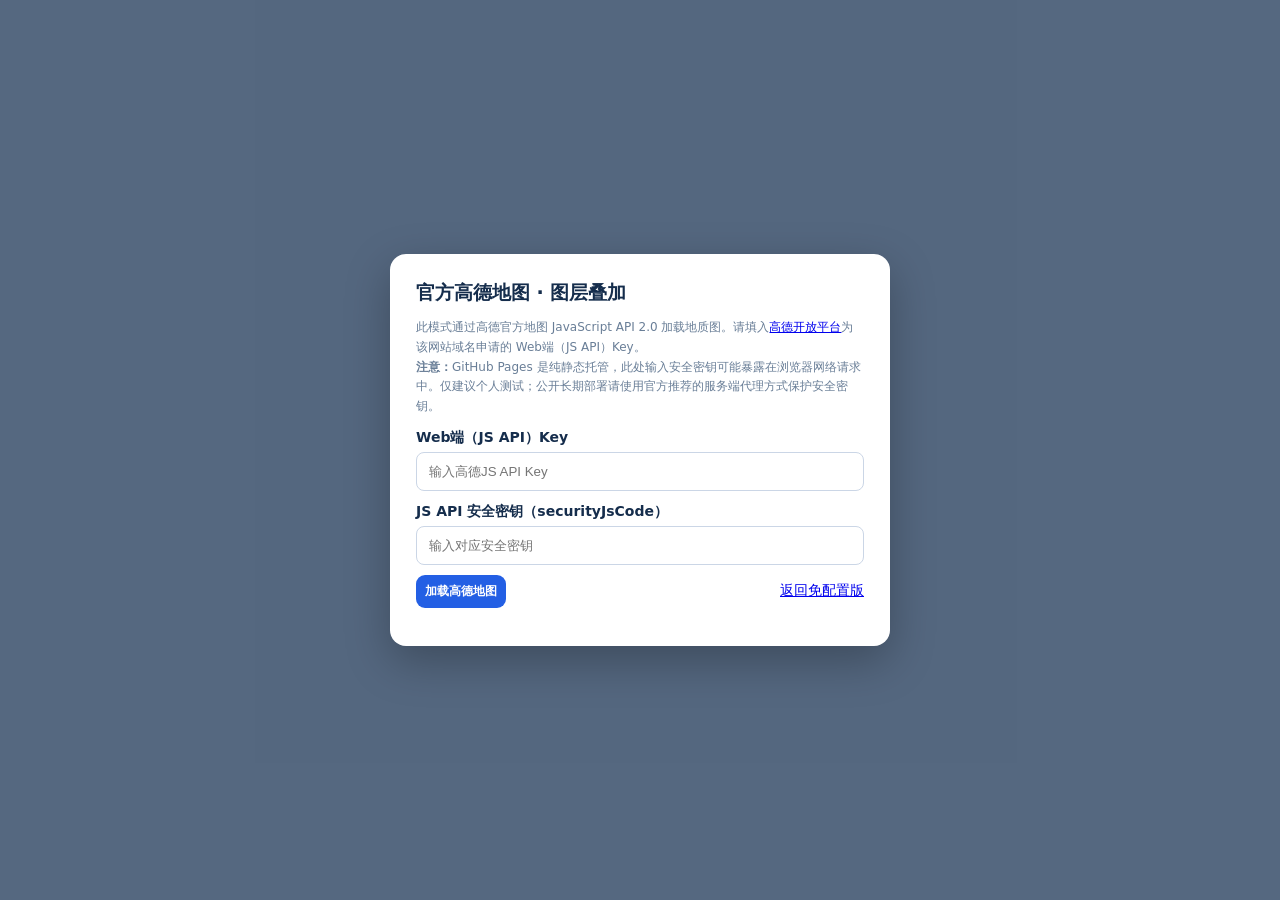
<file: official-amap.html>
<!doctype html><html lang="zh-CN"><head><meta charset="utf-8"><meta name="viewport" content="width=device-width,initial-scale=1"><meta name="theme-color" content="#17345f"><title>H5014 × 高德 JS API 官方模式</title><style>
*{box-sizing:border-box}body{margin:0;color:#152d4c;font:14px system-ui,"Microsoft YaHei",sans-serif}#map{position:fixed;inset:0;background:#ecf1f7}#setup{position:fixed;z-index:8;inset:0;background:#203856bd;display:flex;align-items:center;justify-content:center;padding:18px}#setup form{background:#fff;max-width:500px;width:100%;padding:26px;border-radius:16px;box-shadow:0 15px 45px #0004}h2{margin:0 0 12px;font-size:19px}.muted{font-size:12px;color:#697e97;line-height:1.65}.field{margin-top:12px}.field label{display:block;font-weight:700;margin:0 0 5px}.field input{width:100%;border:1px solid #cbd6e6;padding:11px 12px;border-radius:8px}button{border:0;background:#235fe4;color:#fff;padding:11px 14px;border-radius:9px;font:inherit;font-weight:700;cursor:pointer}.toolbar{position:fixed;z-index:4;top:12px;left:12px;max-width:calc(100vw - 24px);width:350px;background:#fffc;border-radius:14px;padding:14px;box-shadow:0 10px 25px #0003}.toolbar h2{font-size:15px;margin-bottom:8px}.line{display:flex;gap:7px;align-items:center;flex-wrap:wrap;margin-top:10px}.line button{padding:8px 9px;font-size:12px}.line input{accent-color:#235fe4;flex:1}.warn{color:#a44b0d}#err{font-size:12px;color:#bb3636;margin-top:8px}.hidden{display:none!important}
</style></head><body><div id="map"></div>
<div class="toolbar hidden" id="ui"><h2>H5014 · 蕲春幅 1:20万</h2><div class="line"><button id="road">标准</button><button id="sat">卫星</button><button id="fit">查看全图</button><button id="legend">图例</button></div><div class="line">透明度 <input id="opacity" type="range" min="0" max="100" value="65"><span id="label">65%</span></div><div class="line"><button id="daxinwu">大新屋组公路剖面</button><button id="luiping">陆坪采石场</button></div><div class="muted">本模式使用官方 AMap.ImageLayer 和 JS API，需自备高德开放平台 Web端（JS API）Key 与安全密钥。页面不储存密钥。</div></div>
<div id="setup"><form id="keyform"><h2>官方高德地图 · 图层叠加</h2><p class="muted">此模式通过高德官方地图 JavaScript API 2.0 加载地质图。请填入<a href="https://console.amap.com/dev/key/app" target="_blank" rel="noopener">高德开放平台</a>为该网站域名申请的 Web端（JS API）Key。<br><strong>注意：</strong>GitHub Pages 是纯静态托管，此处输入安全密钥可能暴露在浏览器网络请求中。仅建议个人测试；公开长期部署请使用官方推荐的服务端代理方式保护安全密钥。</p><div class="field"><label>Web端（JS API）Key</label><input id="key" required autocomplete="off" placeholder="输入高德JS API Key"></div><div class="field"><label>JS API 安全密钥（securityJsCode）</label><input id="security" required autocomplete="off" placeholder="输入对应安全密钥"></div><div class="line"><button type="submit">加载高德地图</button><a href="./index.html" style="margin-left:auto">返回免配置版</a></div><p id="err"></p></form></div>
<script>
let map,layer,defaultTiles,satellite,roadNet,markers=[];
const B=[115.0052382452605,29.997288491152855,116.0051702171812,30.664436451810023];
const P=[['大新屋组公路剖面底部',[115.9508018,30.3389519]],['陆坪采石场',[115.9616379,30.3159882]]];
document.getElementById('keyform').addEventListener('submit',e=>{e.preventDefault();document.getElementById('err').textContent='正在连接高德地图……';window._AMapSecurityConfig={securityJsCode:document.getElementById('security').value.trim()};const key=document.getElementById('key').value.trim();if(!key)return;const sc=document.createElement('script');sc.src='https://webapi.amap.com/maps?v=2.0&key='+encodeURIComponent(key);sc.onload=init;sc.onerror=()=>document.getElementById('err').textContent='未能加载高德API。请确认网络、域名白名单和 Key/安全密钥。';document.head.appendChild(sc)});
function init(){try{
 const A=window.AMap;
 defaultTiles=A.createDefaultLayer();map=new A.Map('map',{center:P[0][1],zoom:11,viewMode:'2D',layers:[defaultTiles]});
 layer=new A.ImageLayer({url:'./assets/H5014_GCJ02_highres.webp',bounds:new A.Bounds([B[0],B[1]],[B[2],B[3]]),opacity:.65,zIndex:20,zooms:[3,20]});map.add(layer);
 satellite=new A.TileLayer.Satellite();roadNet=new A.TileLayer.RoadNet();
 for(const p of P){const m=new A.Marker({position:p[1],title:p[0],label:{content:p[0],direction:'top'},map});markers.push(m)}
 document.getElementById('road').onclick=()=>{map.setLayers([defaultTiles,layer])};
 document.getElementById('sat').onclick=()=>{map.setLayers([satellite,roadNet,layer])};
 document.getElementById('fit').onclick=()=>map.setBounds(new A.Bounds([B[0],B[1]],[B[2],B[3]]),false,[40,40,40,40]);
 document.getElementById('opacity').oninput=e=>{layer.setOpacity(Number(e.target.value)/100);document.getElementById('label').textContent=e.target.value+'%'};
 document.getElementById('legend').onclick=()=>window.open('./assets/H5014_legend.webp','_blank');
 document.getElementById('daxinwu').onclick=()=>map.setZoomAndCenter(13,P[0][1]);
 document.getElementById('luiping').onclick=()=>map.setZoomAndCenter(13,P[1][1]);
 document.getElementById('setup').classList.add('hidden');document.getElementById('ui').classList.remove('hidden');
 }catch(err){document.getElementById('err').textContent='地图初始化失败：'+err.message}}
</script></body></html>
</file>
